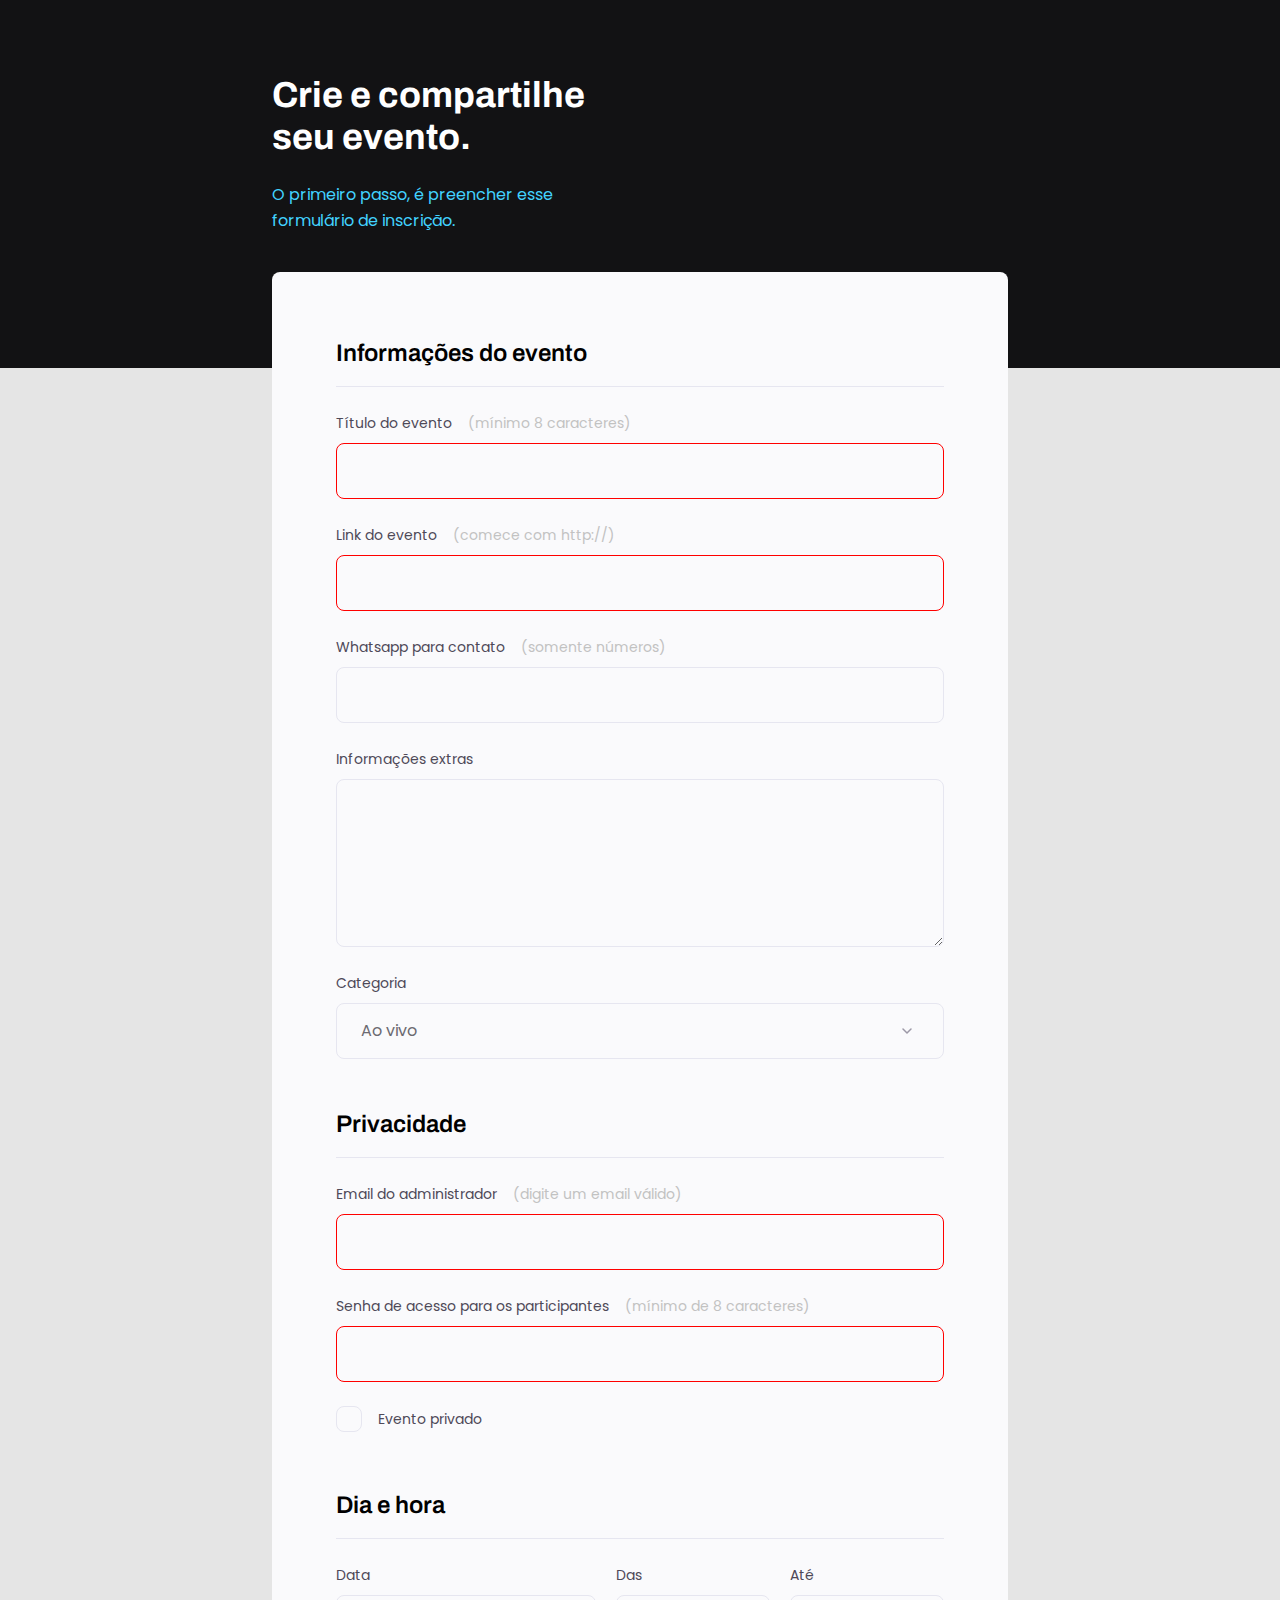
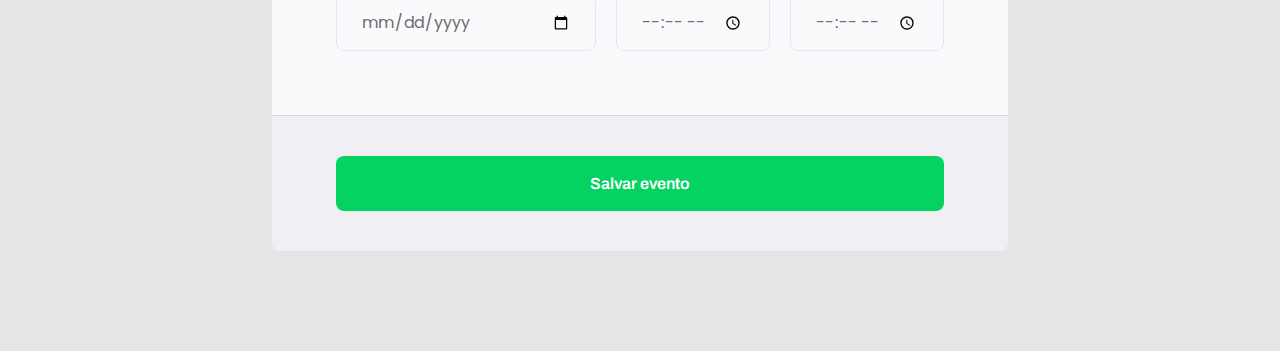
<file: index.html>
<!DOCTYPE html>
<html lang="pt-br">
<head>
  <link rel="preconnect" href="https://fonts.googleapis.com">
  <link rel="preconnect" href="https://fonts.gstatic.com" crossorigin>
  <meta charset="UTF-8">
  <meta http-equiv="X-UA-Compatible" content="IE=edge">
  <meta name="viewport" content="width=device-width, initial-scale=1.0">
  <title>Crie seu evento</title>
  <link rel="stylesheet" href="style.css">
  <link href="https://fonts.googleapis.com/css2?family=Archivo:wght@600;700&family=Poppins&display=swap" rel="stylesheet">
</head>
<body>
  <div class="page">
    <header>
      <h1>Crie e compartilhe seu evento.</h1>
      <p>O primeiro passo, é preencher esse formulário de inscrição.</p>
    </header>
    <form id="my-form">

      <fieldset>
        <div class="fieldset-wrapper">
          <legend>
            Informações do evento
          </legend>
          <div class="input-wrapper">
            <label for="event-title">Título do evento <span>(mínimo 8 caracteres)</span></label>
            <input type="text" name="" id="event-title" required minlength="8">
          </div>
          <div class="input-wrapper">
            <label for="event-link">Link do evento <span>(comece com http://)</span></label>
            <input type="url" name="" id="event-link" required>
          </div>
          <div class="input-wrapper">
            <label for="event-whatsapp">Whatsapp para contato <span>(somente números)</span></label>
            <input type="number" name="" id="event-whatsapp">
          </div>
          <div class="input-wrapper">
            <label for="event-info">Informações extras</label>
            <textarea name="" id="event-info"></textarea>
          </div>
          <div class="input-wrapper">
            <label for="event-category">Categoria</label>
            <select name="" id="event-category">
              <option value="live">Ao vivo</option>
              <option value="podcast">Podcast</option>
              <option value="mentorship">Mentoria</option>
            </select>
          </div>
        </div>
      </fieldset>
      <fieldset>
        <div class="fieldset-wrapper">
          <legend>Privacidade</legend>

          <div class="input-wrapper">
            <label for="event-email">Email do administrador <span>(digite um email válido)</span></label>
            <input type="email" name="" id="event-email" required>
          </div>
          <div class="input-wrapper">
            <label for="event-password">Senha de acesso para os participantes <span>(mínimo de 8 caracteres)</span></label>
            <input type="password" name="" id="event-password" required minlength="8">
          </div>
          <div class="checkbox-wrapper">
            <input type="checkbox" name="" id="event-private">
            <label for="event-private">Evento privado</label>
          </div>

        </div>
      </fieldset>
      <fieldset>
        <div class="fieldset-wrapper">
          <legend>Dia e hora</legend>

          <div class="col-3">
            <div class="input-wrapper">
              <label for="event-date">Data</label>
              <input type="date" name="" id="event-date">
            </div>
            <div class="input-wrapper">
              <label for="event-begin">Das</label>
              <input type="time" name="" id="event-begin">
            </div>
            <div class="input-wrapper">
              <label for="event-end">Até</label>
              <input type="time" name="" id="event-end">
            </div>
          </div>
        </div>
      </fieldset>
    </form>
    <footer>
      <button class="button" form="my-form">Salvar evento</button>
    </footer>
  </div>
</body>
</html>
</file>
<file: style.css>
* {
  box-sizing: border-box;
  margin: 0;
  padding: 0;
}

body, input, button, select, textarea {
  font-family: 'Poppins', sans-serif;
  
}


body {
  background: #E5E5E5;
}

body::before {
  content: '';
  width: 100%;
  height: 368px;
  background: #121214;
  position: absolute;
  top:0;
  left:0;
  z-index: -1;
  
}

.page {
  width: 736px;
  margin: 0 auto;

}

header {
  width: 319px;
  margin-top: 74px;
}

header h1 {
  font-family: 'Archivo', sans-serif;
  font-weight: bold;
  font-size: 36px;
  line-height: 42px;
  color: white;
  margin-bottom: 24px;
}

header p {
  font-size: 16px;
  line-height: 26px;
  color: #42d3ff;
}

form {
  background: #FAFAFC;
  min-height: 300px;
  margin-top: 38px;
  padding: 64px;
  border-radius: 8px 8px 0 0;

  display: flex;
  flex-direction: column;
  gap: 48px;
}

fieldset {
  border:none;
}

.fieldset-wrapper {
  display: flex;
  flex-direction: column;
  gap: 24px;
}

fieldset legend {
  font-family: 'Archivo', sans-serif;
  font-style: normal;
  font-weight: 600;
  font-size: 24px;
  line-height: 34px;
  width: 100%;
  border-bottom: 1px solid #E6E6F0;
  padding-bottom: 16px;
}

.input-wrapper {

  display: flex;
  flex-direction: column;
}

.input-wrapper label,
.checkbox-wrapper {
  font-size: 14px;
  line-height: 24px;
  color: #4E4958;
  margin-bottom: 8px;
}

.input-wrapper label span {
  margin-left: 12px;
  color: #c2c2c2;
}

.input-wrapper label span:hover {
  margin-left: 12px;
  color: #6c6a71;
}

.input-wrapper input,
.input-wrapper textarea,
.input-wrapper select {
  background: #FAFAFC;
  border: 1px solid #E6E6F0;
  border-radius: 8px;
  height: 56px;
  padding: 0 24px;
  font-size: 16px;
  line-height: 26px;
  color: #6c6a71;
}

.input-wrapper textarea {
  padding: 0;
  height: 168px;

}

.input-wrapper select {
  appearance: none;
  -webkit-appearance: none;
  background-image: url("data:image/svg+xml,%3Csvg width='24' height='24' viewBox='0 0 24 24' fill='none' xmlns='http://www.w3.org/2000/svg'%3E%3Cg clip-path='url(%23clip0_1_54)'%3E%3Cpath d='M8 10L12 14L16 10' stroke='%239C98A6' stroke-width='1.5' stroke-linecap='round' stroke-linejoin='round'/%3E%3C/g%3E%3Cdefs%3E%3CclipPath id='clip0_1_54'%3E%3Crect width='24' height='24' fill='white'/%3E%3C/clipPath%3E%3C/defs%3E%3C/svg%3E%0A");
  background-repeat: no-repeat;
  background-position: right 24px top 50%;

}

.col-3 {
  display: flex;
  gap: 20px;

}

.col-3 > div:nth-child(1) {
  width: 100%;
}

.checkbox-wrapper {
  position: relative;
}

.checkbox-wrapper label {
  display: flex;
  align-items: center;
  margin: 0;
  gap: 16px;
}

.checkbox-wrapper label::before {
  content: '';
  width: 24px;
  height: 24px;
  border: 1px solid #E6E6F0;
  border-radius: 8px;
  display: block;
}

.checkbox-wrapper input {
  position: absolute;
  width: 24px;
  height: 24px;
  opacity: 0;
}

.checkbox-wrapper input:checked + label::before  {
  background-image: url("data:image/svg+xml,%3Csvg width='18' height='14' viewBox='0 0 18 14' fill='none' xmlns='http://www.w3.org/2000/svg'%3E%3Cpath d='M6 11.17L1.83 7L0.410004 8.41L6 14L18 2L16.59 0.589996L6 11.17Z' fill='%2342D3FF'/%3E%3C/svg%3E%0A");;
  background-repeat: no-repeat;
  background-position: center;
}

.checkbox-wrapper input:focus + label::before {
  outline: 2px solid black;
}

footer {
  background-color: #f0f0f4;
  height: 136px;
  display: flex;
  flex-direction: column;

  padding: 40px 64px;
  margin-bottom: 100px;
  border-top: 1px solid #d6d6d6;
  border-radius: 0 0 8px 8px;
}

footer .button {
  background: #04d361;
  height: 56px;
  border: 0;
  border-radius: 8px;
  font-family: 'Archivo';
  font-weight: 600;
  font-size: 16px;
  line-height: 26px;
  color: #ffffff;
}

footer .button:hover {
  background: #028b40;

}

input:invalid {
  border: 1px solid red;
}
</file>
